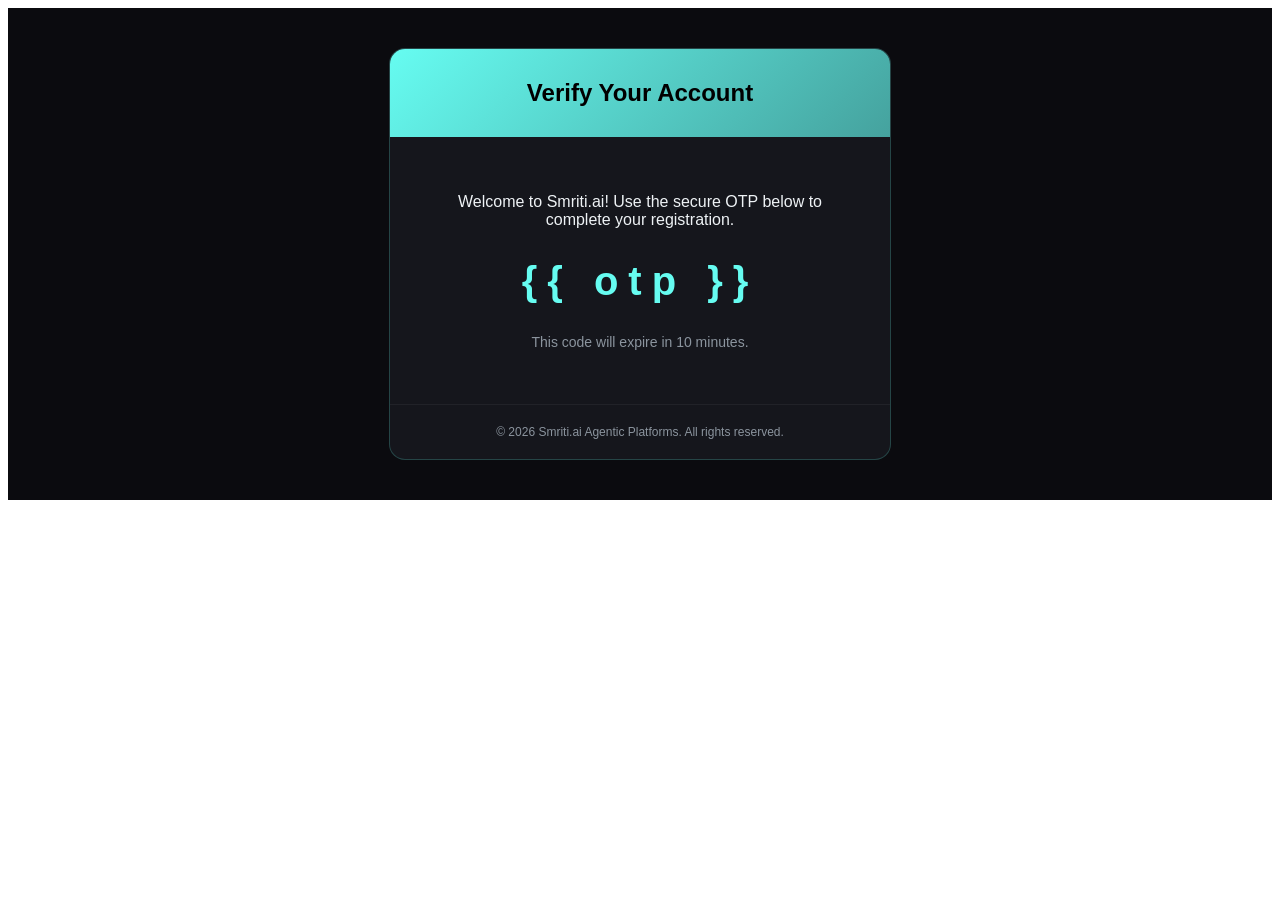
<file: templates/otp_email.html>
<!DOCTYPE html>
<html>
<head>
    <style>
        .container { font-family: 'Segoe UI', sans-serif; background: #0B0B0F; color: #EEF2F5; padding: 40px; }
        .card { max-width: 500px; margin: 0 auto; background: #15161C; border: 1px solid rgba(102, 252, 241, 0.2); border-radius: 16px; overflow: hidden; }
        .header { background: linear-gradient(135deg, #66FCF1 0%, #45A29E 100%); padding: 30px; text-align: center; color: #000; }
        .body { padding: 40px; text-align: center; }
        .otp-code { font-size: 40px; font-weight: 700; color: #66FCF1; letter-spacing: 10px; margin: 30px 0; }
        .footer { padding: 20px; border-top: 1px solid rgba(255,255,255,0.05); font-size: 12px; color: #8B949E; text-align: center; }
    </style>
</head>
<body>
    <div class="container">
        <div class="card">
            <div class="header">
                <h1 style="margin: 0; font-size: 24px;">Verify Your Account</h1>
            </div>
            <div class="body">
                <p>Welcome to Smriti.ai! Use the secure OTP below to complete your registration.</p>
                <div class="otp-code">{{ otp }}</div>
                <p style="font-size: 14px; color: #8B949E;">This code will expire in 10 minutes.</p>
            </div>
            <div class="footer">
                &copy; 2026 Smriti.ai Agentic Platforms. All rights reserved.
            </div>
        </div>
    </div>
</body>
</html>
</file>
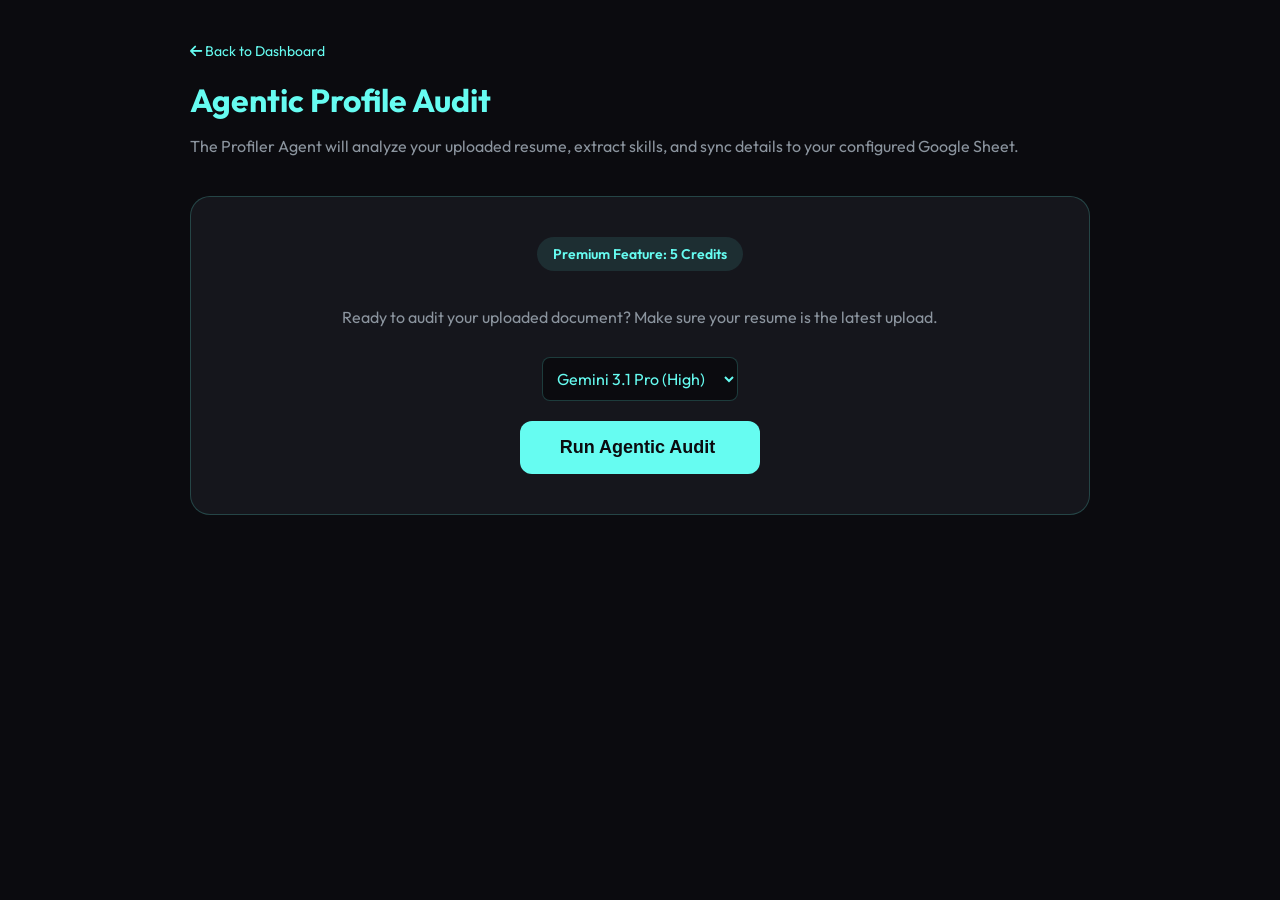
<file: templates/profile_audit.html>
<!DOCTYPE html>
<html lang="en">
<head>
    <meta charset="UTF-8">
    <meta name="viewport" content="width=device-width, initial-scale=1.0">
    <title>Profile Audit | Smriti.ai</title>
    <link href="https://fonts.googleapis.com/css2?family=Outfit:wght@300;400;600&display=swap" rel="stylesheet">
    <link rel="stylesheet" href="https://cdnjs.cloudflare.com/ajax/libs/font-awesome/6.5.0/css/all.min.css">
    <style>
        :root {
            --bg: #0B0B0F;
            --surface: #15161C;
            --primary: #66FCF1;
            --border: rgba(102, 252, 241, 0.2);
            --text-dim: #8B949E;
        }
        body { font-family: 'Outfit', sans-serif; background: var(--bg); color: #EEF2F5; margin: 0; padding: 40px; }
        .container { max-width: 900px; margin: 0 auto; }
        .header { margin-bottom: 40px; }
        .header h1 { font-size: 32px; color: var(--primary); margin: 0; }
        .audit-card { background: var(--surface); border: 1px solid var(--border); border-radius: 20px; padding: 40px; text-align: center; }
        .status-badge { display: inline-block; padding: 8px 16px; border-radius: 20px; background: rgba(102, 252, 241, 0.1); color: var(--primary); font-size: 14px; font-weight: 600; margin-bottom: 20px; }
        .btn-audit { padding: 16px 40px; background: var(--primary); color: #0B0B0F; border: none; border-radius: 12px; font-weight: 700; font-size: 18px; cursor: pointer; transition: 0.3s; }
        .btn-audit:disabled { background: #45A29E; opacity: 0.5; cursor: not-allowed; }
        .results { display: none; margin-top: 40px; text-align: left; animation: slideUp 0.6s ease-out; }
        @keyframes slideUp { from { opacity: 0; transform: translateY(20px); } to { opacity: 1; transform: translateY(0); } }
        .result-item { margin-bottom: 20px; }
        .result-label { color: var(--primary); font-size: 12px; text-transform: uppercase; letter-spacing: 1px; margin-bottom: 4px; }
        .result-value { font-size: 18px; color: #EEF2F5; }
        .loading { display: none; margin: 40px 0; }
        .spinner { width: 40px; height: 40px; border: 4px solid rgba(102, 252, 241, 0.1); border-top-color: var(--primary); border-radius: 50%; animation: spin 1s linear infinite; margin: 0 auto; }
        @keyframes spin { to { transform: rotate(360deg); } }
    </style>
</head>
<body>
    <div class="container">
        <div class="header">
            <a href="/" style="color: var(--primary); text-decoration: none; font-size: 14px; display: inline-block; margin-bottom: 20px;"><i class="fa-solid fa-arrow-left"></i> Back to Dashboard</a>
            <h1>Agentic Profile Audit</h1>
            <p style="color: var(--text-dim);">The Profiler Agent will analyze your uploaded resume, extract skills, and sync details to your configured Google Sheet.</p>
        </div>

        <div class="audit-card">
            <div class="status-badge">Premium Feature: 5 Credits</div>
            <p style="margin-bottom: 30px; color: var(--text-dim);">Ready to audit your uploaded document? Make sure your resume is the latest upload.</p>
            
            <select id="modelSelector" style="background: var(--bg); color: var(--primary); border: 1px solid var(--border); border-radius: 8px; padding: 10px; margin-bottom: 20px; font-family: 'Outfit'; font-size: 16px;">
                <option value="gemini-2.5-flash-lite">Gemini 2.5 Flash-Lite</option>
                <option value="gemini-2.5-flash">Gemini 2.5 Flash</option>
                <option value="gemini-2.5-pro">Gemini 2.5 Pro</option>
                <option value="gemini-3.1-pro" selected>Gemini 3.1 Pro (High)</option>
                <option value="gemini-1.5-pro">Gemini 1.5 Pro</option>
                <option value="gemini-1.5-flash">Gemini 1.5 Flash</option>
            </select>
            <br>
            
            <button class="btn-audit" id="auditBtn" onclick="runAudit()">Run Agentic Audit <i class="fa-solid fa-sparkles"></i></button>

            <div class="loading" id="loading">
                <div class="spinner"></div>
                <p style="margin-top: 20px; color: var(--primary);">Agent is parsing resume and updating Google Sheet...</p>
            </div>

            <div class="results" id="results">
                <div style="background: rgba(102,252,241,0.05); border: 1px solid var(--border); border-radius: 12px; padding: 30px;">
                    <h3 style="margin-top: 0; color: var(--primary);">Audit Complete!</h3>
                    <div id="resultContent"></div>
                    <div style="margin-top: 30px; padding-top: 20px; border-top: 1px solid var(--border); font-size: 14px; color: var(--text-dim);">
                        <i class="fa-solid fa-check-circle" style="color: #2ecc71;"></i> Data successfully appended to Google Sheet ID: ...XQjHGw
                    </div>
                </div>
            </div>
        </div>
    </div>

    <script>
        async function runAudit() {
            const btn = document.getElementById('auditBtn');
            const loading = document.getElementById('loading');
            const results = document.getElementById('results');
            const resultContent = document.getElementById('resultContent');

            btn.disabled = true;
            loading.style.display = 'block';
            results.style.display = 'none';

            try {
                const model = document.getElementById('modelSelector').value;
                const res = await fetch('/api/profile_audit', { 
                    method: 'POST',
                    headers: { 'Content-Type': 'application/json' },
                    body: JSON.stringify({ model: model })
                });
                const data = await res.json();

                if (data.error) {
                    alert(data.error);
                } else if (data.success) {
                    const fields = data.data;
                    resultContent.innerHTML = `
                        <div class="result-item">
                            <div class="result-label">Candidate Name</div>
                            <div class="result-value">${fields.full_name}</div>
                        </div>
                        <div class="result-item">
                            <div class="result-label">Experience</div>
                            <div class="result-value">${fields.experience_years}</div>
                        </div>
                        <div class="result-item">
                            <div class="result-label">Top Skills</div>
                            <div class="result-value">${fields.top_skills}</div>
                        </div>
                        <div class="result-item">
                            <div class="result-label">Social/LinkedIn</div>
                            <div class="result-value">${fields.social_links}</div>
                        </div>
                        <div class="result-item">
                            <div class="result-label">AI Summary</div>
                            <div class="result-value" style="font-size: 15px; line-height: 1.6;">${fields.summary}</div>
                        </div>
                    `;
                    results.style.display = 'block';
                }
            } catch (err) {
                alert("Audit failed. Check console for details.");
            } finally {
                loading.style.display = 'none';
                btn.disabled = false;
            }
        }
    </script>
</body>
</html>
</file>
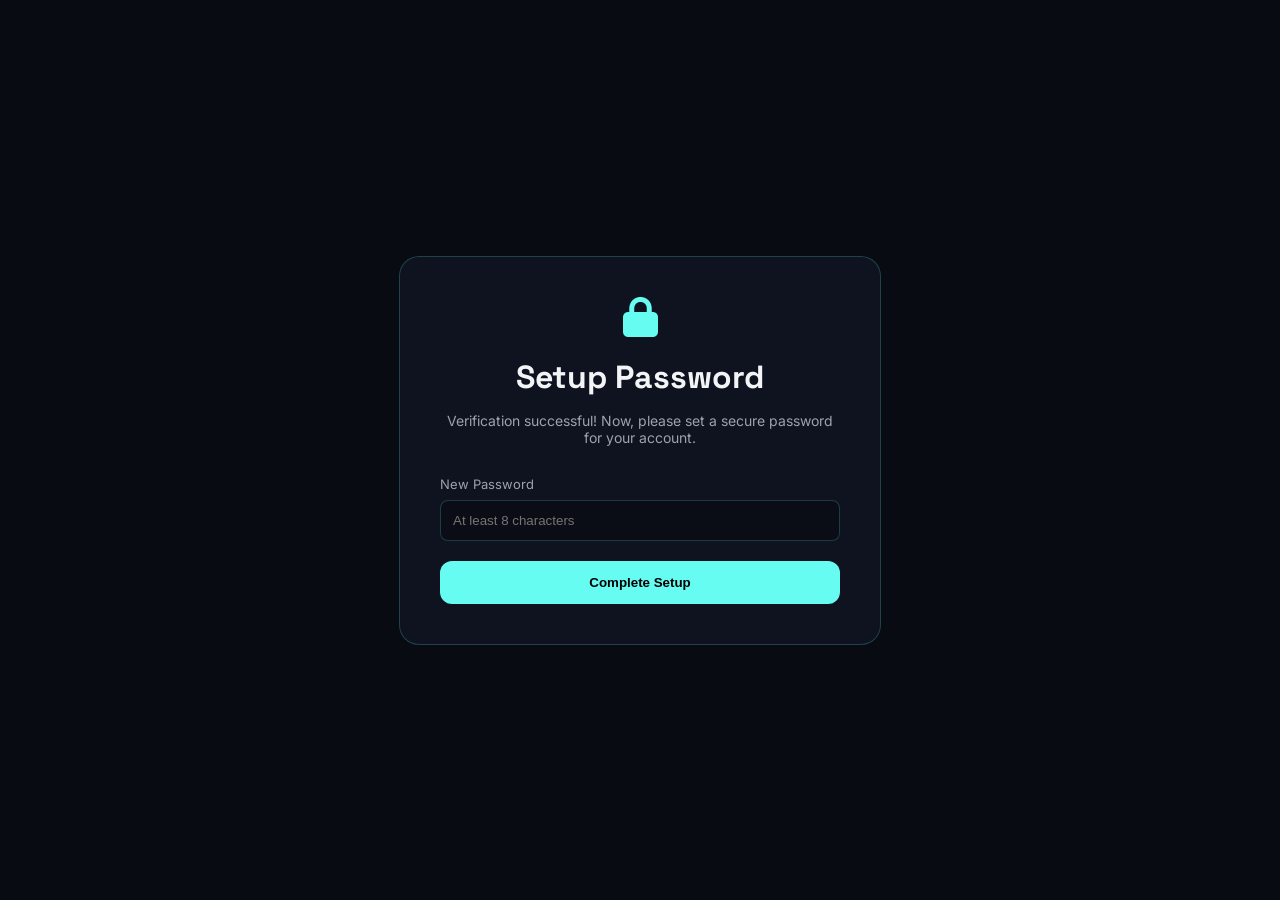
<file: templates/set_password.html>
<!DOCTYPE html>
<html lang="en">
<head>
    <meta charset="UTF-8">
    <meta name="viewport" content="width=device-width, initial-scale=1.0">
    <title>Set Password | Smriti.ai</title>
    <link href="https://fonts.googleapis.com/css2?family=Space+Grotesk:wght@400;600;700&family=Inter:wght@400;500;600&display=swap" rel="stylesheet">
    <link rel="stylesheet" href="https://cdnjs.cloudflare.com/ajax/libs/font-awesome/6.4.0/css/all.min.css">
    <style>
        :root { --bg: #0b0f19; --surface: rgba(19, 24, 38, 0.7); --accent: #66FCF1; --border: rgba(102, 252, 241, 0.2); }
        body { font-family: 'Inter', sans-serif; background: #080b12; color: #f3f4f6; display: flex; align-items: center; justify-content: center; min-height: 100vh; margin: 0; }
        .auth-card { background: var(--surface); backdrop-filter: blur(15px); border: 1px solid var(--border); padding: 40px; border-radius: 20px; width: 100%; max-width: 400px; text-align: center; }
        .form-group { text-align: left; margin-bottom: 20px; }
        .form-group label { display: block; font-size: 13px; color: #9ca3af; margin-bottom: 8px; }
        .form-group input { width: 100%; padding: 12px; background: rgba(0,0,0,0.3); border: 1px solid var(--border); border-radius: 8px; color: white; box-sizing: border-box; }
        .btn { width: 100%; padding: 14px; background: var(--accent); color: #000; border: none; border-radius: 12px; font-weight: 700; cursor: pointer; transition: 0.3s; }
        .btn:hover { opacity: 0.9; transform: scale(1.01); }
    </style>
</head>
<body>
    <div class="auth-card">
        <i class="fa-solid fa-lock" style="font-size: 40px; color: var(--accent); margin-bottom: 20px;"></i>
        <h1 style="font-family: 'Space Grotesk'; margin: 0;">Setup Password</h1>
        <p style="color: #9ca3af; font-size: 14px; margin: 15px 0 30px 0;">Verification successful! Now, please set a secure password for your account.</p>
        
        <form method="POST" action="/set_password">
            <input type="hidden" name="user_id" value="{{ user_id }}">
            <div class="form-group">
                <label>New Password</label>
                <input type="password" name="password" placeholder="At least 8 characters" required minlength="8">
            </div>
            <button type="submit" class="btn">Complete Setup</button>
        </form>
    </div>
</body>
</html>
</file>
